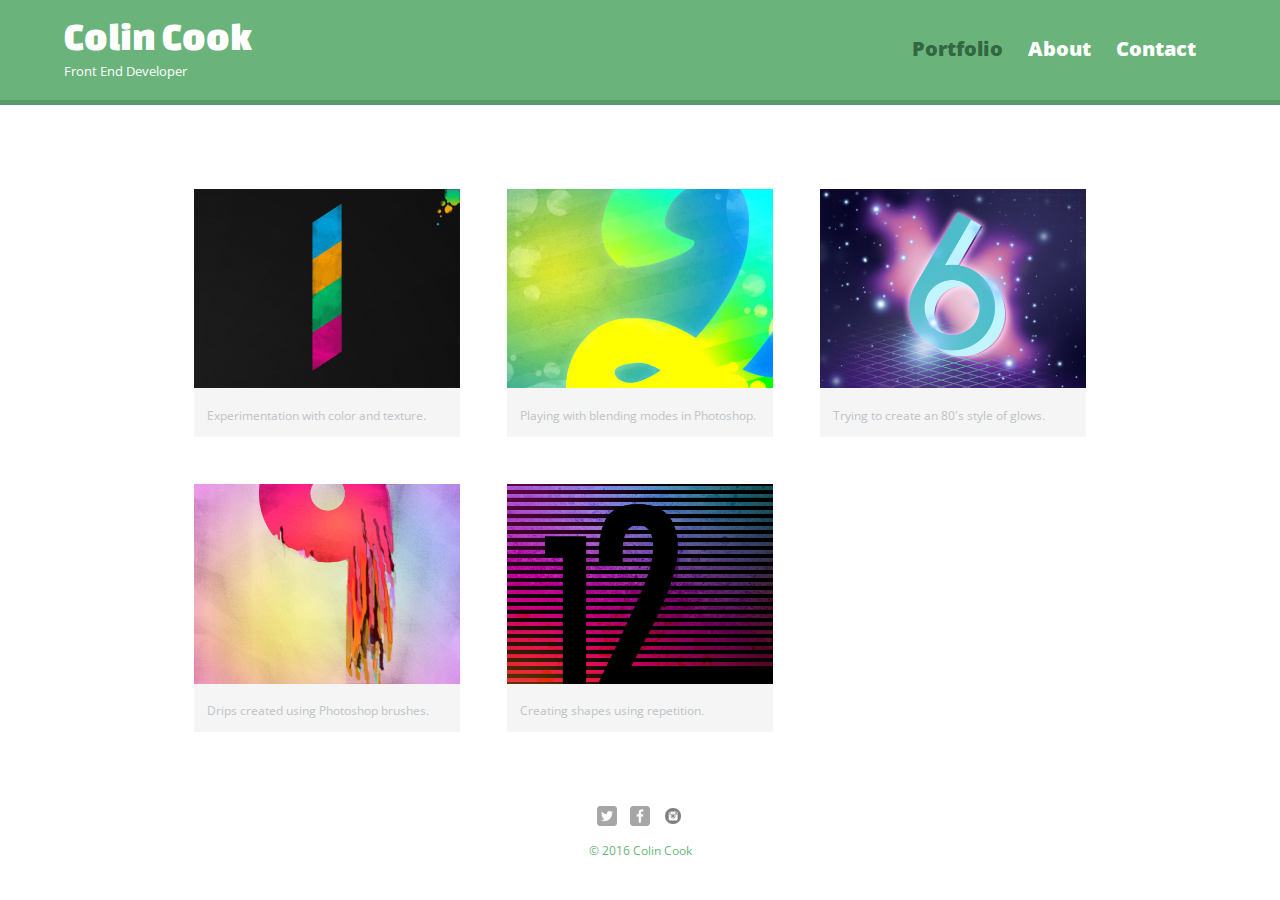
<file: First site/index.html>
<!DOCTYPE html>
<html>
  <head>
    <meta charset="utf-8">
    <title>Colin Cook | Developer</title>
    <link rel="stylesheet" href="css/normalize.css">
    <link href='https://fonts.googleapis.com/css?family=Changa+One|Open+Sans:400,400italic,700,700italic,800' rel='stylesheet' type='text/css'>
    <link rel="stylesheet" href="css/main.css">
      <link rel="stylesheet" href="css/responsive.css">
      <meta name="viewport" content="width=device-width, initial-scale=1.0">
  </head>
  <body>
    <header>
      <a href="index.html" id="logo">
        <h1>Colin Cook</h1>
        <h2>Front End Developer</h2>
      </a>
      <nav>
        <ul>
          <li><a href="index.html" class="selected">Portfolio</a></li>
          <li><a href="about.html">About</a></li>
          <li><a href="contact.html">Contact</a></li>
        </ul>
      </nav>
    </header>
    <div id="wrapper">
      <section>
        <ul id="gallery">
          <li>
            <a href="img/numbers-01.jpg">
              <img src="img/numbers-01.jpg" alt="">
              <p>Experimentation with color and texture.</p>
            </a>
          </li>
          <li>
            <a href="img/numbers-02.jpg">
              <img src="img/numbers-02.jpg" alt="">
              <p>Playing with blending modes in Photoshop.</p>
            </a>
          </li>
          <li>
            <a href="img/numbers-06.jpg">
              <img src="img/numbers-06.jpg" alt="">
              <p>Trying to create an 80's style of glows.</p>
            </a>
          </li>
          <li>
            <a href="img/numbers-09.jpg">
              <img src="img/numbers-09.jpg" alt="">
              <p>Drips created using Photoshop brushes.</p>
            </a>
          </li>
          <li>
            <a href="img/numbers-12.jpg">
              <img src="img/numbers-12.jpg" alt="">
              <p>Creating shapes using repetition.</p>
            </a>
          </li>
        </ul>
      </section>
      <footer>
        <a href="http://twitter.com/clickclockpow"><img src="img/twitter-wrap.png" alt="Twitter Logo" class="social-icon"></a>
        <a href="http://facebook.com/ccook14"><img src="img/facebook-wrap.png" alt="Facebook Logo" class="social-icon"></a>
        <a href="https://instagram.com/cook415"><img src="img/instagram.jpg" alt="Instagram Logo" class="social-icon"</a>
        <p>&copy; 2016 Colin Cook</p>
      </footer>
    </div>
  </body>
</html>
</file>
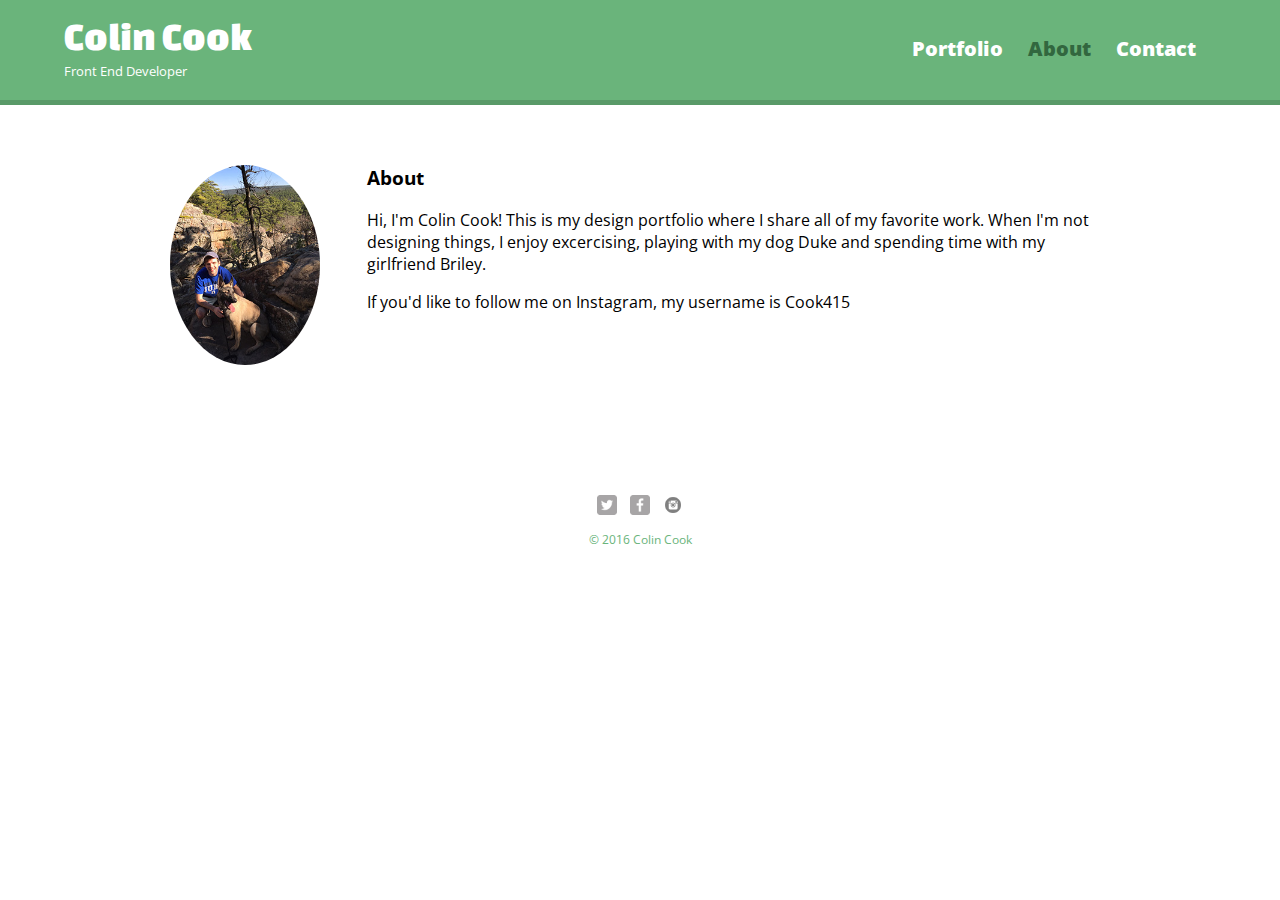
<file: First site/about.html>
<!DOCTYPE html>
<html>
  <head>
    <meta charset="utf-8">
    <title>Colin Cook | Developer</title>
    <link rel="stylesheet" href="css/normalize.css">
    <link href='https://fonts.googleapis.com/css?family=Changa+One|Open+Sans:400,400italic,700,700italic,800' rel='stylesheet' type='text/css'>
    <link rel="stylesheet" href="css/main.css">
    <link rel="stylesheet" href="css/responsive.css">
    <meta name="viewport" content="width=device-width, initial-scale=1.0">
  </head>
  <body>
    <header>
      <a href="index.html" id="logo">
        <h1>Colin Cook</h1>
        <h2>Front End Developer</h2>
      </a>
      <nav>
        <ul>
          <li><a href="index.html"> Portfolio</a></li>
          <li><a href="about.html" class="selected">About</a></li>
          <li><a href="contact.html">Contact</a></li>
        </ul>
      </nav>
    </header>
    <div id="wrapper">
      <section>
          <img src="img/colin.jpeg" alt="Photograph of Colin Cook and his dog Duke" class="profile-photo">
          <h3>About</h3>
          <p>Hi, I'm Colin Cook! This is my design portfolio where I share all of my favorite work. When I'm not designing things, I enjoy excercising, playing with my dog Duke  and spending time with my girlfriend Briley.</p>
          <p>If you'd like to follow me on Instagram, my username is Cook415 <a href="https://instagram.com/cook415"</a></p>
      </section>
      <footer>
        <a href="http://twitter.com/clickclockpow"><img src="img/twitter-wrap.png" alt="Twitter Logo" class="social-icon"></a>
        <a href="http://facebook.com/ccook14"><img src="img/facebook-wrap.png" alt="Facebook Logo" class="social-icon"></a>
          <a href="https://instagram.com/cook415"><img src="img/instagram.jpg" alt="Instagram Logo" class="social-icon"</a>
        <p>&copy; 2016 Colin Cook</p>
      </footer>
    </div>
  </body>
</html>
</file>
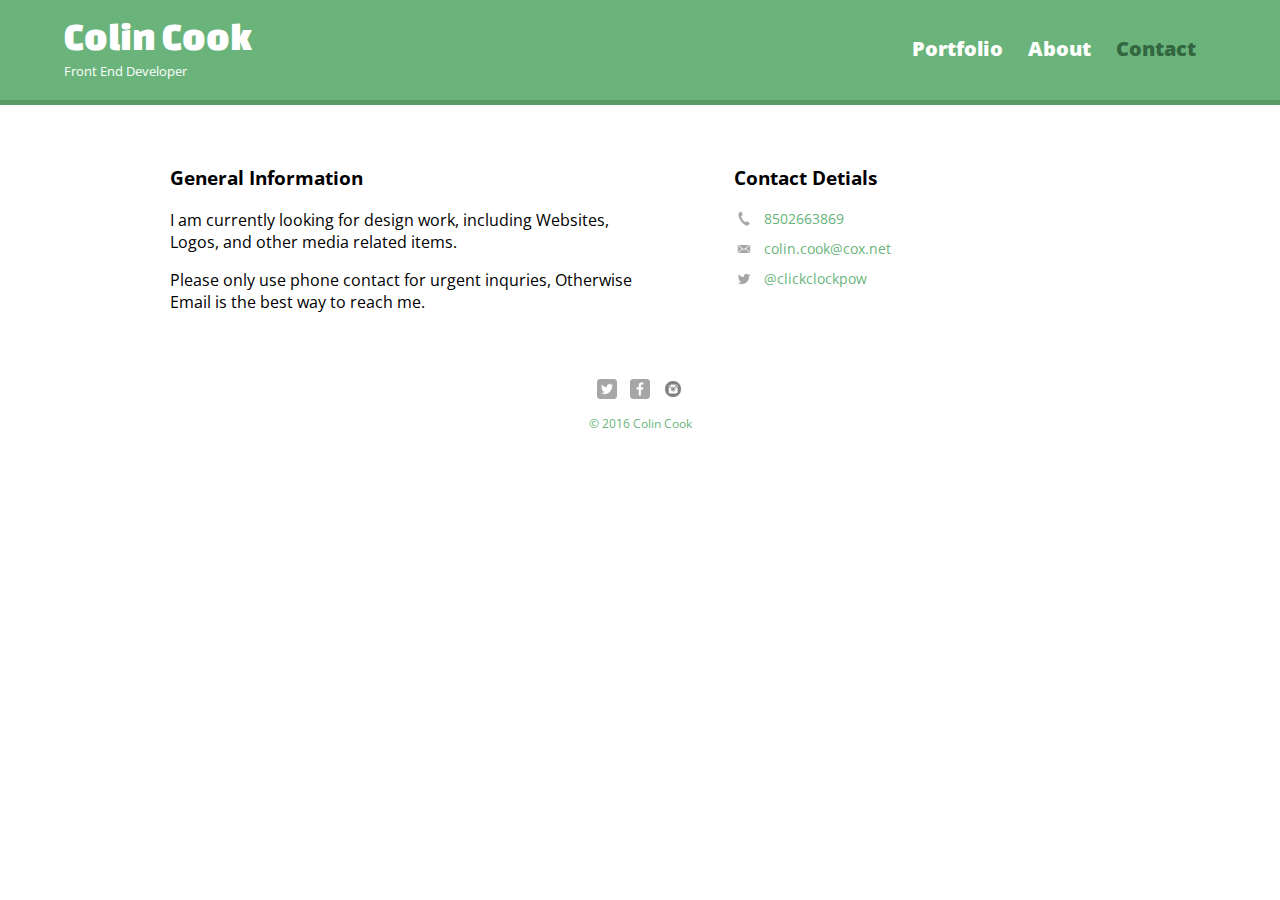
<file: First site/contact.html>
<!DOCTYPE html>
<html>
  <head>
    <meta charset="utf-8">
    <title>Colin Cook | Developer</title>
    <link rel="stylesheet" href="css/normalize.css">
    <link href='https://fonts.googleapis.com/css?family=Changa+One|Open+Sans:400,400italic,700,700italic,800' rel='stylesheet' type='text/css'>
    <link rel="stylesheet" href="css/main.css">
    <link rel="stylesheet" href="css/responsive.css">
    <meta name="viewport" content="width=device-width, initial-scale=1.0">  
  </head>
  <body>
    <header>
      <a href="index.html" id="logo">
        <h1>Colin Cook</h1>
        <h2>Front End Developer</h2>
      </a>
      <nav>
        <ul>
          <li><a href="index.html"> Portfolio</a></li>
          <li><a href="about.html" >About</a></li>
          <li><a href="contact.html"class="selected">Contact</a></li>
        </ul>
      </nav>
    </header>
    <div id="wrapper">
      <section id="primary">
  <h3> General Information</h3>
          <p>I am currently looking for design work, including Websites, Logos, and other media related items.</p>
          <p> Please only use phone contact for urgent inquries, Otherwise Email is the best way to reach me. </p>
      </section>
        <section id="secondary">
        <h3>Contact Detials</h3>
        <ul class="contact-info">
        <li class="phone"><a href="tel:8502663869">8502663869</a></li>
        <li class="mail"><a href="mailto:colin.cook@cox.net">colin.cook@cox.net</a></li>
        <li class="twitter"><a href="https://twitter.com/intent/tweet? screen_name=clickclockpow">@clickclockpow</a></li>    
        </ul>
        
        </section>
      <footer>
        <a href="http://twitter.com/clickclockpow"><img src="img/twitter-wrap.png" alt="Twitter Logo" class="social-icon"></a>
        <a href="http://facebook.com/ccook14"><img src="img/facebook-wrap.png" alt="Facebook Logo" class="social-icon"></a>
          <a href="https://instagram.com/cook415"><img src="img/instagram.jpg" alt="Instagram Logo" class="social-icon"</a>
        <p>&copy; 2016 Colin Cook</p>
      </footer>
    </div>
  </body>
</html>
</file>
<file: First site/css/main.css>
/*************************
GENERAL
**************************/

body {
    font-family: 'Open Sans', sans-serif;
}

#wrapper {
  max-width: 940px;
  margin: 0 auto;
  padding: 0 5%;
}

a {
  text-decoration: none;
}

img {
    max-width: 100%;
}

h3 {
    margin: 0 0 1em 0;
    
}

/*************************
HEADING
**************************/

header {
    float: left;
    margin: 0 0 30px 0;
    padding: 5px 0 0 0;
    width: 100%;
}

#logo {
  text-align: center;
  margin: 0;
}

h1 {
    font-family: 'Changa One', sans-serif;
    margin: 15px 0;
    font-size: 1.75em;
    font-weight: normal; 
    line-height: 0.8em;
    }

h2 {
    font-size: 0.75em;
    margin: -5px 0 0;
    font-weight: normal;
}


/*************************
NAVIGATION
**************************/

nav {
    text-align: center;
    padding: 10px 0;
    margin: 20px 0 0;
}

nav ul {
    list-style: none;
    margin: 0 10px; /* 0 top and bottom 10px left and right */
    padding: 0;
    }
nav li {
    display: inline-block;
}

nav a {
    font-weight: 800;
    padding: 15px 10px;
}


/*************************
FOOTER
**************************/

footer {
    font-size: 0.75em;
    text-align: center;
    clear: both;
    padding-top: 50px;
    color: #ccc;
}

.social-icon {
    width: 20px;
    height: 20px;
    margin: 0 5px;
}


/*************************
PAGE; PORTFOLIO
**************************/

#gallery {
    margin: 0;
    padding: 0;
    list-style: none;
}

#gallery li {
    float: left;
    width: 45%;
    margin: 2.5%;
    background-color: #f5f5f5;
    color: #bdc3c7;
}

#gallery li a p {
    margin: 0;
    padding: 5%;
    font-size: 0.75em;
    color: #bdc3c7
}


/*************************
Page: ABOUT
**************************/

.profile-photo {
    display: block;
    max-width: 150px;
    margin: 0 auto 30px;
    border-radius: 100%;
}


/*************************
Page: Contact
**************************/

.contact-info {
    list-style: none;
    padding: 0;
    margin: 0;
    font-size: 0.9em;
}
.contact-info a {
    display: block;
    min-height: 20px;
    background-repeat: no-repeat;
    background-size: 20px 20px;
    padding: 0 0 0 30px;
    margin: 0 0 10px;
}
.contact-info li.phone a {
    background-image: url('../img/phone.png');
    
}

.contact-info li.mail a {
    background-image: url('../img/mail.png');
    
}

.contact-info li.twitter a {
    background-image: url('../img/twitter.png');
    
}

/*************************
COLORS
**************************/

background



/**** site body ****/

body {
    background-color: #fff;
    color: #999;
}

/**** green header ****/

header {
  background: #6ab47b;
  border-color: #599a68;
}

/**** nav background on mobile ****/

nav {
  background: #599a68;
}

 /**** logo text ***/

h1, h2 {
  color: #fff;
}

/**** links ***/

a {
  color: #6ab47b;
}

/**** nav link ***/

nav a, nav a:visited {
  color: #fff;
}

/**** selected nav link color ***/

nav a.selected, nav a:hover {
    color: #32673f;
}
</file>
<file: First site/css/responsive.css>
@media screen and (min-width: 480px) {
 
    /*************************
TWO COLLUM LAYOUT
**************************/
    #primary {
        width: 50%;
        float: left;
        
    }
    #secondary {
        width: 40%;
        float: right;
        }
    
    
        /*************************
PAGE: PORTFOLIO
**************************/
    
    #gallery li {
        width: 28.3333%;
    }
    
    #gallery li:nth-child(4n) {
        clear: left
    }
    
    
        /*************************
PAGE: ABOUT
**************************/
    
    .profile-photo {
        float: left;
        margin: 0 5% 80px 0;
    }
    
    
        /*************************
Header
**************************/
    
    nav {
        background: none;
        float: right;
        font-size: 1.25em;
        margin-right: 5%;
        text-align: right;
        width: 45%;
    }
    
    #logo {
        float: left;
        margin-left: 5%;
        text-align: left;
        width: 45%;
    }
    
    h1{
        font-size: 2.5em;
    }
    
    h2{
        font-size: 0.825em;
        margin-bottom: 20px;
    }
    
    header {
        border-bottom: 5px solid #599a68;
        margin-bottom: 60px;
    }
}
@media screen and (min-width: 660px) {
 
}
</file>
